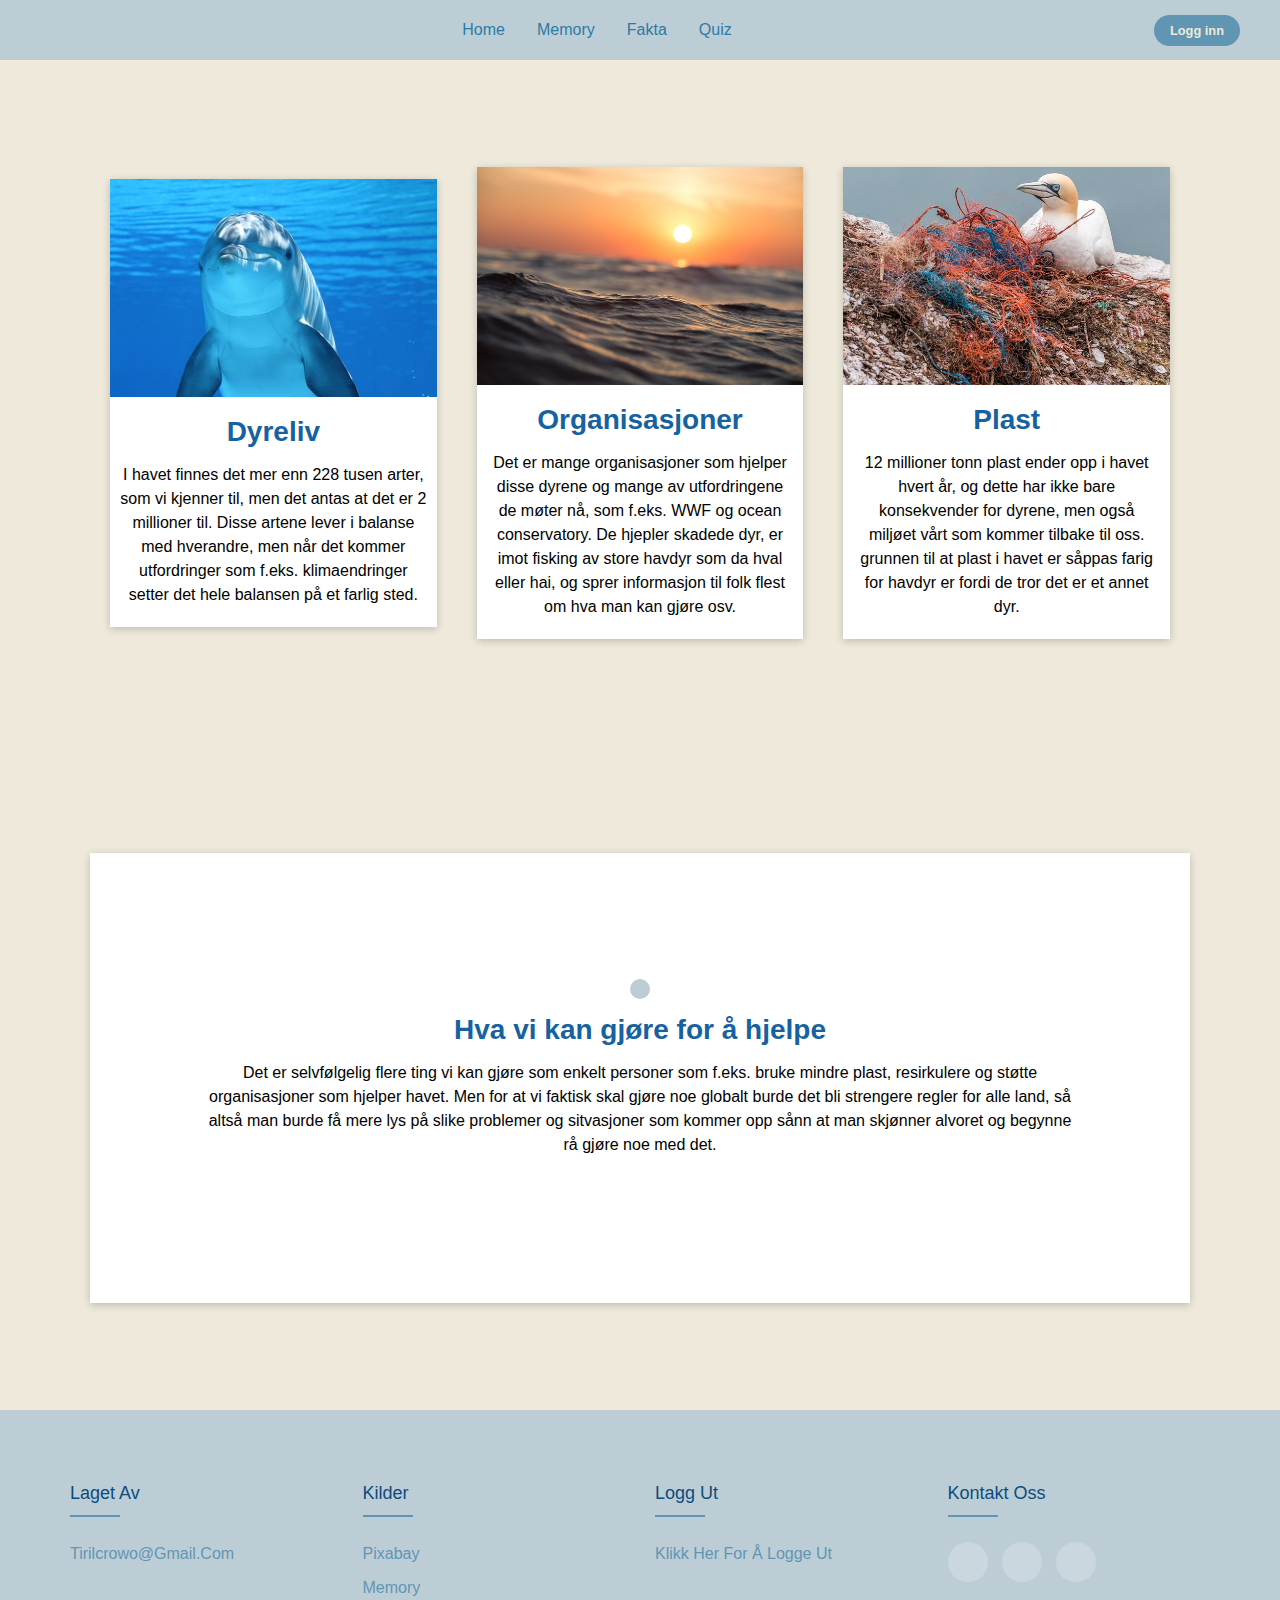
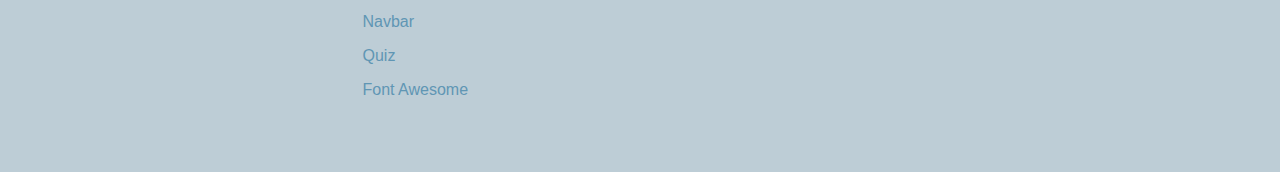
<file: fakta/fakta.html>
<!DOCTYPE html>
<html lang="no">
<head>
    <meta charset="UTF-8">
    <meta http-equiv="X-UA-Compatible" content="IE=edge">
    <meta name="viewport" content="width=device-width, initial-scale=1.0">
    <title>Fakta</title>
    <link rel="stylesheet" href="https://cdnjs.cloudflare.com/ajax/libs/font-awesome/6.4.0/css/all.min.css" integrity="sha512-iecdLmaskl7CVkqkXNQ/ZH/XLlvWZOJyj7Yy7tcenmpD1ypASozpmT/E0iPtmFIB46ZmdtAc9eNBvH0H/ZpiBw==" crossorigin="anonymous" referrerpolicy="no-referrer" />
    <link rel="stylesheet" href="fakta.css">
    <link rel="stylesheet" href="../style.css">
</head>
<body>
    <header class="underside">
        <div class="navbar">
            <div class="logo"><a href="../index/index.html"><i class="fisk fa-solid fa-house"></i></a></div>
            <ul class="links">
                <li><a class="fisk" href="../index/index.html">Home</a></li>
                <li><a class="fisk" href="../memory/memory.html">Memory</a></li>
                <li><a class="fisk" href="../fakta/fakta.html">Fakta</a></li>
                <li><a class="fisk" href="../quiz/quiz.html">Quiz</a></li>
            </ul>
            <a href="#" class="action_btn">Logg inn</a>
            <div class="toggle_btn">
                <i class=" fisk fa-solid fa-bars bars"></i>
            </div>
        </div>
    
        <div class="dropdown_menu blaa none">
            <li><a class="fisk" href="../index/index.html">Home</a></li>
                <li><a class="fisk" href="../memory/memory.html">Memory</a></li>
                <li><a class="fisk" href="../fakta/fakta.html">Fakta</a></li>
                <li><a class="fisk" href="../quiz/quiz.html">Quiz</a></li>
                <li> <a href="#" class="action_btn">Logg inn</a></li>
        </div>
    </header>
    
     <main class="container">
            <div class="content-section">
                <div class="card">
                    <img src="../bilder/dolphin-g4d1cb255b_640.jpg" alt="delfin">
                    <h2>Dyreliv</h2>
                    <p>I havet finnes det mer enn 228 tusen arter, som vi kjenner til, men det antas at det er 2 millioner til. Disse artene lever i balanse med hverandre, men når det kommer utfordringer som f.eks. klimaendringer setter det hele balansen på et farlig sted. </p>
                </div>
                <div class="card">
                    <img src="../bilder/ocean-gfaea54b8d_640.jpg" alt="havet">
                    <h2>Organisasjoner</h2>
                    <p>Det er mange organisasjoner som hjelper disse dyrene og mange av utfordringene de møter nå, som f.eks. WWF og ocean conservatory. De hjepler skadede dyr, er imot fisking av store havdyr som da hval eller hai, og sprer informasjon til folk flest om hva man kan gjøre osv.</p>
                </div>
                <div class="card">
                    <img src="../bilder/safety-net-gcc4e4ddcb_640.jpg" alt="fugl">
                    <h2>Plast</h2>
                    <p>12 millioner tonn plast ender opp i havet hvert år, og dette har ikke bare konsekvender for dyrene, men også miljøet vårt som kommer tilbake til oss. grunnen til at plast i havet er såppas farig for havdyr er fordi de tror det er et annet dyr. </p>
                </div>
            </div>
            <div class="content-section red shadow">
                <i class="fa-solid fa-star"></i>
                <h2 class="endre">Hva vi kan gjøre for å hjelpe</h2>
                <p class="endre">Det er selvfølgelig flere ting vi kan gjøre som enkelt personer som f.eks. bruke mindre plast, resirkulere og støtte organisasjoner som hjelper havet. Men for at vi faktisk skal gjøre noe globalt burde det bli strengere regler for alle land, så altså man burde få mere lys på slike problemer og sitvasjoner som kommer opp sånn at man skjønner alvoret og begynne rå gjøre noe med det.</p>
            </div>
     </main>
    </div>
     <footer class="footer">
        <div class="fContainer">
            <div class="row">
                <div class="footer-col">
                    <h4>Laget av</h4>
                    <ul>
                        <li><a href="#">Tirilcrowo@gmail.com</a></li>
                    </ul>
                </div>
            <div class="footer-col">
                <h4>Kilder</h4>
                <ul>
                    <li><a href="https://pixabay.com/no/">Pixabay</a></li>
                    <li><a href="https://www.youtube.com/watch?v=dqqxkrKhfS4&t=1644s">Memory</a></li>
                    <li><a href="https://www.youtube.com/watch?v=GdrbE-s5DgQ&t=662s">Navbar</a></li>
                    <li><a href="https://www.youtube.com/watch?v=WHHYz8rZmDU">Quiz</a></li>
                    <li><a href="https://fontawesome.com/">Font awesome</a></li>
                </ul>
            </div>
            <div class="footer-col">
                <h4>Logg ut</h4>
                <ul>
                    <li><a href="#">Klikk her for å logge ut</a></li>
                </ul>
            </div>
            <div class="footer-col">
                <h4>Kontakt oss</h4>
                <div class="social-links">
                    <a href="#"><i class="fa-brands fa-instagram"></i></a>
                    <a href="#"><i class="fa-brands fa-facebook"></i></a>
                    <a href="#"><i class="fa-brands fa-twitter"></i></a>
                </div>
            </div>
            </div>
        </div>
     </footer>
    
    <script src="../script.js"></script>
</body>
</html>
</file>
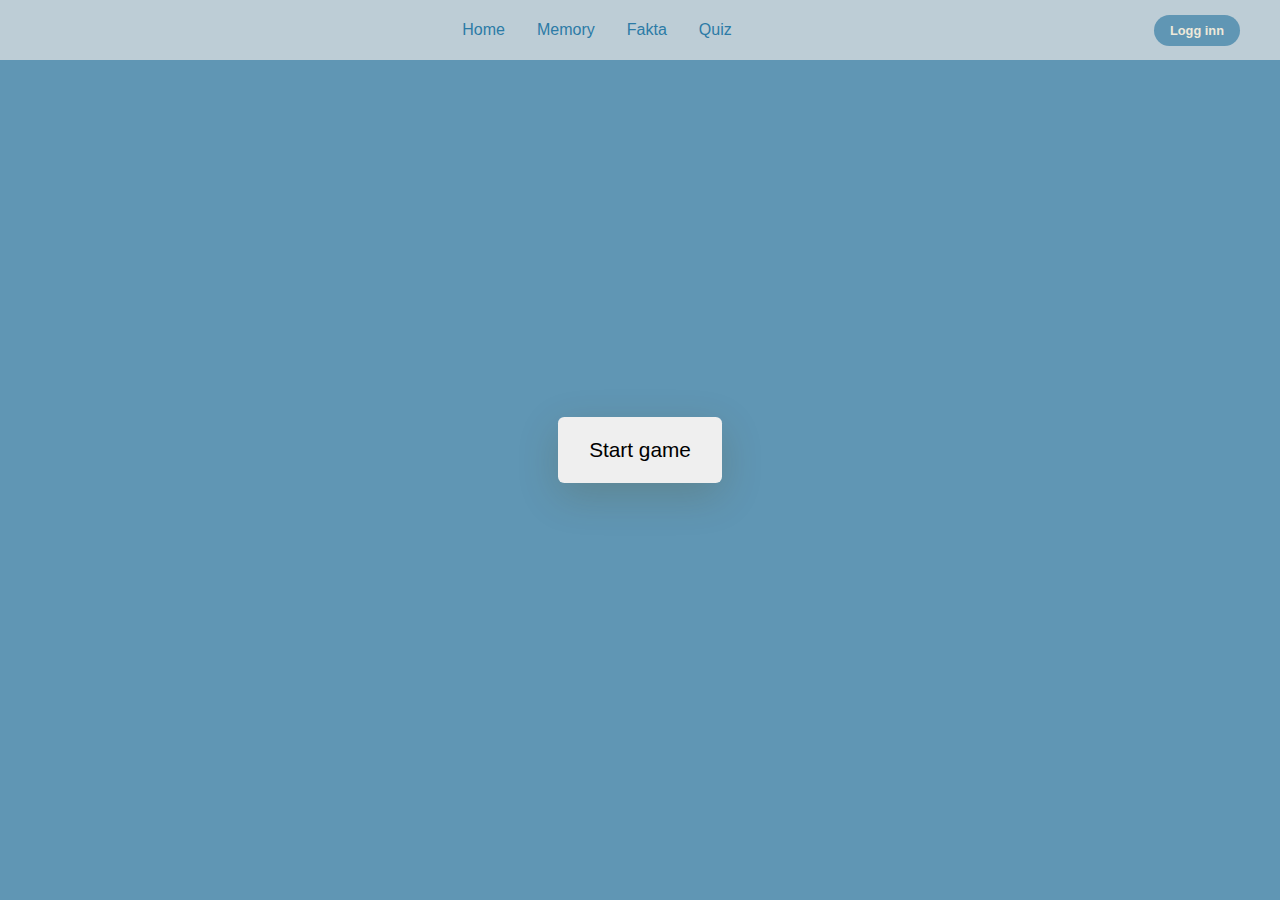
<file: memory/memory.html>
<!DOCTYPE html>
<html lang="no">
<head>
  <meta charset="UTF-8">
  <meta http-equiv="X-UA-Compatible" content="IE=edge">
  <meta name="viewport" content="width=device-width, initial-scale=1.0">
  <title>Memory</title>
  <link rel="stylesheet" href="https://cdnjs.cloudflare.com/ajax/libs/font-awesome/6.4.0/css/all.min.css" integrity="sha512-iecdLmaskl7CVkqkXNQ/ZH/XLlvWZOJyj7Yy7tcenmpD1ypASozpmT/E0iPtmFIB46ZmdtAc9eNBvH0H/ZpiBw==" crossorigin="anonymous" referrerpolicy="no-referrer" />
  <link rel="stylesheet" href="../style.css">
  <link rel="stylesheet" href="memory.css">
</head>
<body>
  
  <header class="underside">
    <div class="navbar">
        <div class="logo"><a href="../index/index.html"><i class="fisk fa-solid fa-house"></i></a></div>
        <ul class="links">
            <li><a class="fisk" href="../index/index.html">Home</a></li>
            <li><a class="fisk" href="../innlevering/undersider/memory.html">Memory</a></li>
            <li><a class="fisk" href="../fakta/fakta.html">Fakta</a></li>
            <li><a class="fisk" href="../quiz/quiz.html">Quiz</a></li>
        </ul>
        <a href="#" class="action_btn">Logg inn</a>
        <div class="toggle_btn">
            <i class=" fisk fa-solid fa-bars bars"></i>
        </div>
    </div>

    <div class="dropdown_menu blaa">
        <li><a class="fisk" href="../index/index.html">Home</a></li>
            <li><a class="fisk" href="../innlevering/undersider/memory.html">Memory</a></li>
            <li><a class="fisk" href="../fakta/fakta.html">Fakta</a></li>
            <li><a class="fisk" href="../quiz/quiz.html">Quiz</a></li>
            <li> <a href="#" class="action_btn">Logg inn</a></li>
    </div>
</header>
 
<div class="body">
    <div class="wrapper">
      <div class="stats-container">
        <div id="moves-count"></div>
        <div id="time"></div>
      </div>
      <div class="game-container"></div>
      <button id="stop" class="hide">Stop Game</button>
    </div>
    <div class="controls-container">
      <p id="result"></p>
      <p class="resultTime"></p>
      <p class="highScore"></p>
      <button id="start">Start game</button>
    </div>


  </div>
  
<script src="../script.js"></script>
<script src="../memory/memory.js"></script>
</body>
</html>
</file>
<file: fakta/fakta.css>
.container{
    width: 100%;
    min-height: 150vh;
    background-color: #EEE9DA;
    display: flex;
    flex-direction: column;
    justify-content: space-around;
    align-items: center;
    padding: 0px 90px;
}

.red{
    background-color: #fff;
    height: 50vh;
    flex-direction: column;
    padding: 0 100px;
}

.fa-star{
    font-size: 20px;
    color: #1662a1;
    border-radius: 50%;
    padding: 10px;
    text-align: center;
    background-color: #BDCDD6;
}

.content-section{
    display: flex;
    justify-content: center;
    align-items: center;
    text-align: center;
    width: 100%;
}
.card{
    flex: 1;
    margin: 20px 20px;
    box-shadow: 0px 2px 8px 0px rgba(0,0, 0, 0.2);
    background-color: #fff;
}

.shadow{
    margin: 20px 20px;
    box-shadow: 0px 2px 8px 0px rgba(0,0, 0, 0.2);
}

.content-section .card img{
    width: 100%;
    height: auto;
}

h2{
    margin: 15px 0px;
    font-size: 28px;
    color: #1662a1;
    font-family: sans-serif;
}

p{
    font-size: 16px;
    line-height: 1.5;
    padding: 0 10px;
    margin-bottom: 20px;
}

.card:hover{
    box-shadow: 4px 16px 64px 4px rgba(0, 0, 0, 0.5);
}

/* Footer */
.fContainer{
    max-width: 1170px;
    margin: auto;
}

.row{
    display: flex;
    flex-wrap: wrap;
    
}

ul{
    list-style: none;
}

.footer{
    background-color: #BDCDD6;
    padding: 70px 0;
    line-height: 1.5;
}

.footer-col{
    width: 25%;
    padding: 0 15px;
}

.footer-col h4{
    font-size: 18px;
    color: #0c4c7f;
    text-transform: capitalize;
    margin-bottom: 35px;
    font-weight: 500;
    position: relative;
}

.footer-col h4::before{
    content: '';
    position: absolute;
    left: 0;
    bottom: -10px;
    background-color: #6096B4;
    height: 2px;
    box-sizing: border-box;
    width: 50px;
}

.footer-col ul li:not(:last-child){
    margin-bottom: 10px;
}

.footer-col ul li a{
    font-size: 16px;
    text-transform: capitalize;
    color: #ffff;
    text-decoration: none;
    font-weight: 300;
    color: #6096B4;
    display: block;
    transition: all 0.3s ease;
}

.footer-col ul li a:hover{
    color: #1662a1;
    padding-left: 8px;
}

.footer-col .social-links a{
    display: inline-block;
    height: 40px;
    width: 40px;
    background-color: rgba(255, 255, 255, 0.2);
    margin: 0 10px 10px 0;
    text-align: center;
    line-height: 40px;
    border-radius: 50%;
    color: #6096B4;
    transition: all 0.5s ease;
}

.footer-col .social-links a:hover{
    color: #1662a1;
    background-color: #EEE9DA;
}

@media screen and (max-width:768px){
    .content-section{
        flex-direction: column;
    }
    .footer-col{
        width: 50%;
        margin-bottom: 30px;
    }
}

@media screen and (max-width:360){
    .red p{
        font-size: 9px;
    }
    .red h4{
        font-size: 10px;
    }
    .red{
        width: 100vw;
    }
}

@media screen and (max-width:600px){
    .footer-col{
        width: 100%;
    }
    .card{
        width: 80vw;
    }
    .red{
        padding: 0 10px;
        width: 90vw;
        height: 400px;
    }

}
</file>
<file: style.css>
@import url('https://fonts.googleapis.com/css2?family=Poppins:wght@400;700&display=swap');

p h4 span a{
    font-family: 'Poppins', sans-serif;
}

h1{
    font-family: 'Times New Roman', Times, serif;
}

/* Navbar */
*{
    margin: 0;
    padding: 0;
    box-sizing: border-box;
    font-family: 'Open sans', sans-serif;
}

li{
    list-style: none;
}

a{
    text-decoration: none;
    color: #ffff;
    font-size: 1rem;
}

a:hover{
    color: #BDCDD6;
}

/* Header */
header{
    position: relative;
    padding: 0 2rem;
    z-index: 2;
}

.navbar{
    width: 100%;
    height: 60px;
    max-width: 1200px;
    margin: 0 auto;
    display: flex;
    align-items: center;
    justify-content: space-between;
}

.navbar .logo a{
    font-size: 1.5rem;
    font-weight: bold;
}

.navbar .links{
    display: flex;
    gap: 2rem;
}

.navbar .toggle_btn{
    color: #1662a1;
    font-size: 1.5rem;
    cursor: pointer;
    display: none;
}

.action_btn{
    background-color: #6096B4;
    color: #EEE9DA;
    padding: 0.5rem 1rem;
    border: none;
    outline: none;
    border-radius: 20px;
    font-size: 0.8rem;
    font-weight: bold;
    cursor: pointer;
    transition: scale 0.2 ease;
}

.action_btn:hover{
    scale: 1.05;
    color: #1662a1;
}

.action_btn:active{
    scale: 0.95;
}

/* dropdown menu */
.dropdown_menu{
    display: none;
    position: absolute;
    right: 2rem;
    top: 60px;
    height: 0;
    width: 300px;
    background: rgba(128,128,128,0.7);
    backdrop-filter: blur(15px);
    border-radius: 10px;
    overflow: hidden;
    transition: height .2s cubic-bezier(0.175, 0.885, 0.32, 1.275);
}

.open{
    height: 240px;
    z-index: 2;
}

.dropdown_menu li{
    padding: 0.7rem;
    display: flex;
    align-items: center;
    justify-content: center;
}

.dropdown_menu .action_btn{
    width: 100%;
    display: flex;
    justify-content: center;
}

.blaa{
    background-color: #BDCDD6;
}

.underside{
    background-color: #BDCDD6;

}

.fa-solid{
    color: #ffff;
}

.fa-solid:hover{
    color: #BDCDD6;
}

.fisk{
    color: #2c7ba6;
}

.fisk:hover{
    color: #0e4776;
}

/* responsiv */
@media(max-width:992px){
    .navbar .links, 
    .navbar .action_btn{
        display: none;
    }

    .navbar .toggle_btn{
        display: block;
    }

    .dropdown_menu{
        display: block;
    }
}

@media(max-width:576px){
    .dropdown_menu{
        left: 2rem;
        width: unset;
    }
}
</file>
<file: memory/memory.css>
.wrapper {
    box-sizing: content-box;
    width: 26.87em;
    padding: 2.5em 3em;
    margin-top: 35px;
    background-color: #ffff;
    position: absolute;
    transform: translate(-50%, -50%);
    left: 50%;
    top: 50%;
    border-radius: 0.6em;
    box-shadow: 0 0.9em 2.8em rgba(86, 66, 0, 0.2);
  }
  .game-container {
    position: relative;
    width: 100%;
    display: grid;
    gap: 0.6em;
  }
  .stats-container {
    text-align: right;
    margin-bottom: 1.2em;
  }
  .stats-container span {
    font-weight: 600;
  }
  .card-container {
    position: relative;
    width: 6.25em;
    height: 6.25em;
    cursor: pointer;
  }
  .card-before,
  .card-after {
    position: absolute;
    border-radius: 5px;
    width: 100%;
    height: 100%;
    display: flex;
    align-items: center;
    justify-content: center;
    border: 4px solid #000000;
    transition: transform 0.7s ease-out;
    backface-visibility: hidden;
  }
  .card-before {
    background-color: #6096B4;
    font-size: 2.8em;
    font-weight: 600;
  }
  .card-after {
    background-color: #ffffff;
    transform: rotateY(180deg);
  }
  .card-container.flipped .card-before {
    transform: rotateY(180deg);
  }
  .card-container.flipped .card-after {
    transform: rotateY(0deg);
  }
  .controls-container {
    position: absolute;
    display: flex;
    align-items: center;
    justify-content: center;
    flex-direction: column;
    width: 100%;
    height: 100%;
    background-color: #6096B4;
    top: 0;
  }
  button {
    border: none;
    border-radius: 0.3em;
    padding: 1em 1.5em;
    cursor: pointer;
  }
  #stop {
    font-size: 1.1em;
    display: block;
    margin: 1.1em auto 0 auto;
    background-color: #BDCDD6;
    color: #6096B4;
  }
  .controls-container button {
    font-size: 1.3em;
    box-shadow: 0 0.6em 2em rgba(86, 66, 0, 0.2);
  }
  .hide {
    display: none;
  }
  #result {
    text-align: center;
  }
  #result h2 {
    font-size: 2.5em;
  }
  #result h4, .resultTime h4, .highScore h4{
    font-size: 1.8em;
    margin: 0.6em 0 1em 0;
  }
img{
    width: 100px;
}

@media(max-width:540px){
    .card-container{
        width: 15vw;
        height: 15vw;
    }
    .wrapper{
        width: 80vw;
        padding: 10px 10px;
    }
    .card-before, .card-after{
        border: 2px solid black;
    }
    img{
        width: 13vw;
    }
    
}
</file>
